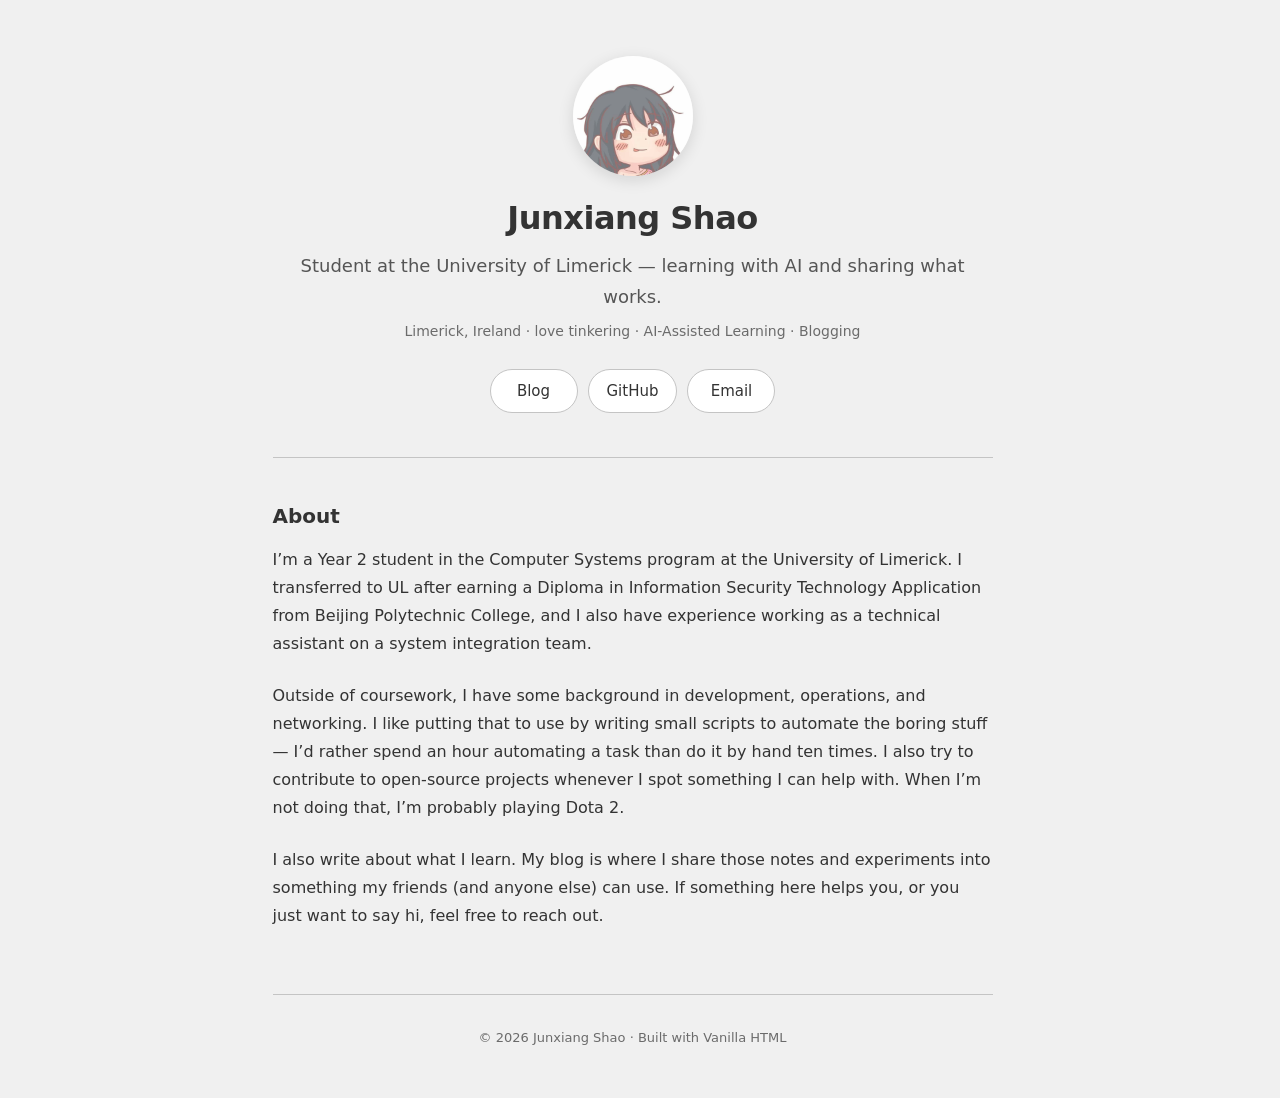
<file: index.html>
<!DOCTYPE html>
<html lang="en-US">

<head>
    <meta charset="UTF-8">
    <meta name="viewport" content="width=device-width, initial-scale=1.0">
    <title>Junxiang Shao &ndash; Student &amp; Tech Enjoyer</title>
    <meta name="description"
        content="Student at the University of Limerick. I use AI to learn and get things done, and share what I find on my blog.">
    <link rel="icon" type="image/x-icon" href="/favicon.ico">
    <link rel="stylesheet" href="/css/style.css">
</head>

<body>
    <main class="container">

        <!-- ==================== Hero / 身份区 ==================== -->
        <header class="hero">
            <img class="avatar" src="/assets/my_avatar.webp" alt="Junxiang Shao" width="120" height="120"
                decoding="async">

            <h1 class="hero-name">Junxiang Shao</h1>

            <p class="hero-tagline">
                Student at the University of Limerick — learning with AI and sharing what works.
            </p>

            <p class="hero-meta">
                Limerick, Ireland &middot; love tinkering &middot; AI-Assisted Learning &middot; Blogging
            </p>

            <nav class="links" aria-label="Links">
                <a class="link" href="https://blog.saint1337.top">Blog</a>
                <a class="link" href="https://github.com/duzhuoshanwai">GitHub</a>
                <button class="link" type="button" id="email-copy" data-b64="c2hhb0BkdXpodW8uaWN1">Email</button>
            </nav>

            <noscript>
                <p class="hero-meta">Reach me at: shao [at] duzhuo.icu</p>
            </noscript>
        </header>

        <hr class="divider">

        <!-- ==================== About ==================== -->
        <section class="section" id="about">
            <h2 class="section-title">About</h2>

            <div class="prose">
                <p>
                    I’m a Year 2 student in the Computer Systems program at the University of
                    Limerick. I transferred to UL after earning a Diploma in Information Security
                    Technology Application from Beijing Polytechnic College, and I also have
                    experience working as a technical assistant on a system integration team.
                </p>

                <p>
                    Outside of coursework, I have some background in development, operations,
                    and networking. I like putting that to use by writing small scripts to
                    automate the boring stuff — I’d rather spend an hour automating a task than
                    do it by hand ten times. I also try to contribute to open-source projects
                    whenever I spot something I can help with. When I’m not doing that, I’m
                    probably playing Dota 2.
                </p>

                <p>
                    I also write about what I learn. My blog is where I share those notes and
                    experiments into something my friends (and anyone else) can use. If
                    something here helps you, or you just want to say hi, feel free to reach
                    out.
                </p>
            </div>
        </section>

    </main>

    <footer class="container footer">
        <p>© 2026 Junxiang Shao · Built with Vanilla HTML</p>
    </footer>

    <!-- 邮箱复制：放在 </body 前，确保 #email-copy 已解析 -->
    <script>
        (function () {
            const btn = document.getElementById('email-copy');
            if (!btn) return;

            const email = atob(btn.dataset.b64);
            const label = btn.textContent;

            function flash() {
                btn.textContent = 'Copied';
                setTimeout(() => (btn.textContent = label), 1500);
            }

            btn.addEventListener('click', async function () {
                try {
                    await navigator.clipboard.writeText(email);
                    flash();
                } catch {
                    // 非安全上下文（如 file://）或权限被拒时的兜底
                    const ta = document.createElement('textarea');
                    ta.value = email;
                    ta.setAttribute('readonly', '');
                    ta.style.position = 'fixed';
                    ta.style.opacity = '0';
                    document.body.appendChild(ta);
                    ta.select();
                    try {
                        document.execCommand('copy');
                        flash();
                    } catch {
                        alert('Copy failed, email: ' + email);
                    }
                    ta.remove();
                }
            });
        })();
    </script>
</body>

</html>
</file>
<file: css/style.css>
:root {
    --bg: #f0f0f0;
    --text: #333;
    --accent: #4CAF50;
    --accent-hover: #45a049;
}

* {
    box-sizing: border-box;
}

/* 始终为滚动条预留空间，避免有/无滚动条的页面之间内容横向跳动 */
html {
    scrollbar-gutter: stable;
}

body {
    margin: 0;
    padding: 56px 24px 48px;
    min-height: 100vh;
    min-height: 100svh;
    background-color: var(--bg);
    color: var(--text);
    font-family: system-ui, -apple-system, "Segoe UI", Roboto, Arial, "PingFang SC", "Microsoft YaHei", sans-serif;
    font-size: 16px;
    line-height: 1.75;
    -webkit-font-smoothing: antialiased;
}

.container {
    max-width: 720px;
    margin: 0 auto;
}

/* ============ Hero / 身份区 ============ */

.hero {
    text-align: center;
    padding-bottom: 44px;
}

/* 头像（<img>）：只保留对替换元素真正生效的声明 */
.avatar {
    display: block;
    width: 120px;
    height: 120px;
    margin: 0 auto 22px;
    border-radius: 50%;
    object-fit: cover;
    box-shadow: 0 4px 16px rgba(0, 0, 0, 0.12);
}

.hero-name {
    margin: 0 0 10px;
    font-size: 32px;
    line-height: 1.3;
    letter-spacing: -0.5px;
}

.hero-tagline {
    margin: 0 0 6px;
    font-size: 18px;
    color: #555;
}

.hero-meta {
    margin: 0 0 26px;
    font-size: 14px;
    color: #6b6b6b;
}

/* ============ 链接组 ============ */

.links {
    display: flex;
    flex-wrap: wrap;
    justify-content: center;
    gap: 10px;
}

.link {
    display: inline-block;
    min-width: 88px;
    padding: 8px 18px;
    border: 1px solid #c4c4c4;
    border-radius: 999px;
    background-color: #fff;
    color: var(--text);
    text-align: center;
    text-decoration: none;
    /* 兼容 <button class="link">：清除表单控件默认样式 */
    font-family: inherit;
    font-size: 15px;
    line-height: inherit;
    cursor: pointer;
    appearance: none;
    -webkit-appearance: none;
    transition: border-color 0.2s, color 0.2s;
}

.link:hover {
    border-color: var(--accent);
    color: var(--accent-hover);
}

.link:focus-visible {
    outline: 2px solid var(--accent);
    outline-offset: 2px;
}

.link:disabled {
    cursor: default;
    opacity: 0.6;
}

/* ============ 分隔线 ============ */

.divider {
    height: 1px;
    margin: 0 0 44px;
    border: 0;
    background-color: #c4c4c4;
}

/* ============ Section ============ */

.section {
    padding-bottom: 48px;
}

.section-title {
    margin: 0 0 16px;
    font-size: 20px;
    line-height: 1.4;
}

/* 正文跟随 .container 宽度（720px） */
.prose p {
    margin: 0 0 24px;
}

.prose p:last-child {
    margin-bottom: 0;
}

/* ============ 404 ============ */

.not-found {
    padding: 72px 0;
    text-align: center;
}

.not-found-code {
    margin: 0 0 8px;
    font-size: 72px;
    font-weight: bold;
    line-height: 1;
    color: var(--accent);
}

.not-found-title {
    margin: 0 0 12px;
    font-size: 22px;
    line-height: 1.4;
}

.not-found-text {
    margin: 0 0 32px;
    color: #6b6b6b;
}

/* ============ 页脚 ============ */

.footer {
    margin-top: 16px;
    padding-top: 32px;
    border-top: 1px solid #c4c4c4;
    font-size: 13px;
    color: #6b6b6b;
    text-align: center;
}

.footer p {
    margin: 0;
}

/* ============ 窄屏适配 ============ */

@media (max-width: 480px) {
    body {
        padding: 40px 20px 48px;
        font-size: 15px;
    }

    .avatar {
        width: 96px;
        height: 96px;
    }

    .hero-name {
        font-size: 26px;
    }

    .hero-tagline {
        font-size: 16px;
    }
}

/* 尊重系统的"减少动态效果"设置 */
@media (prefers-reduced-motion: reduce) {
    .link {
        transition: none;
    }
}
</file>
